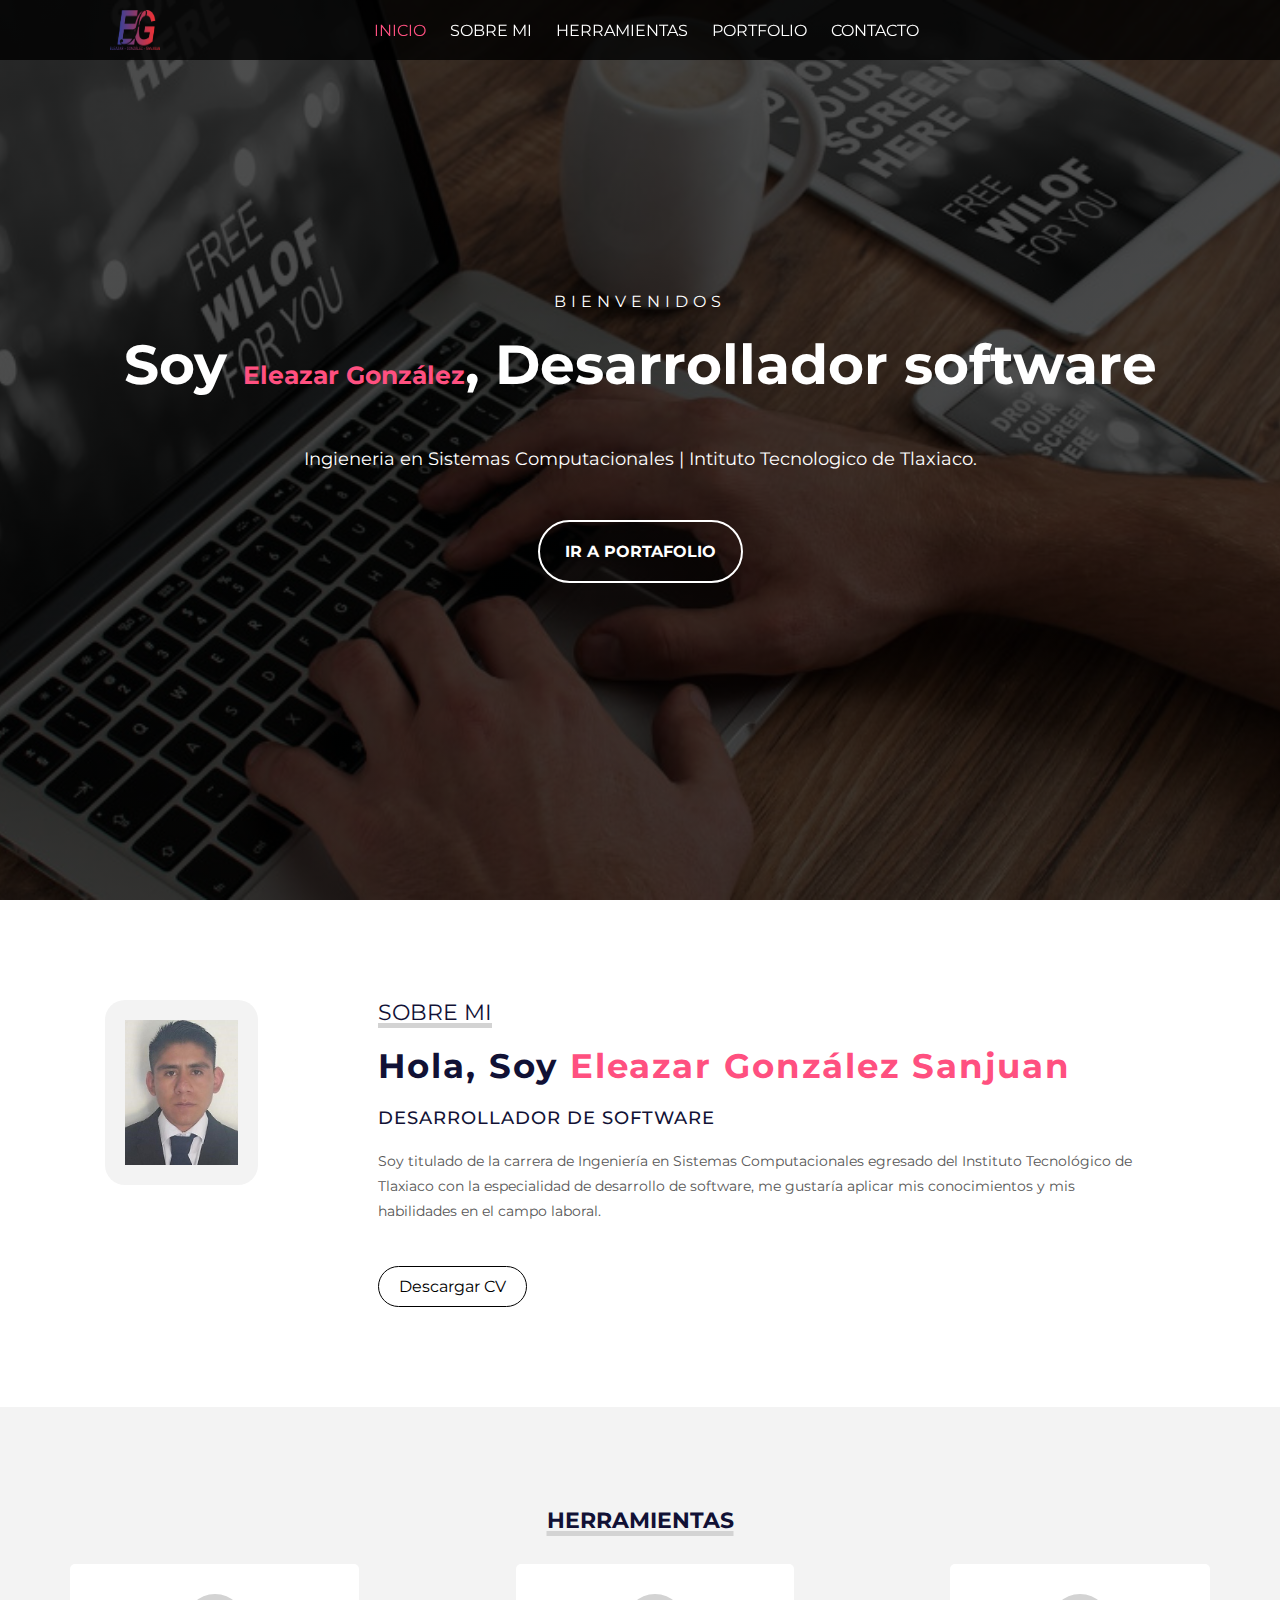
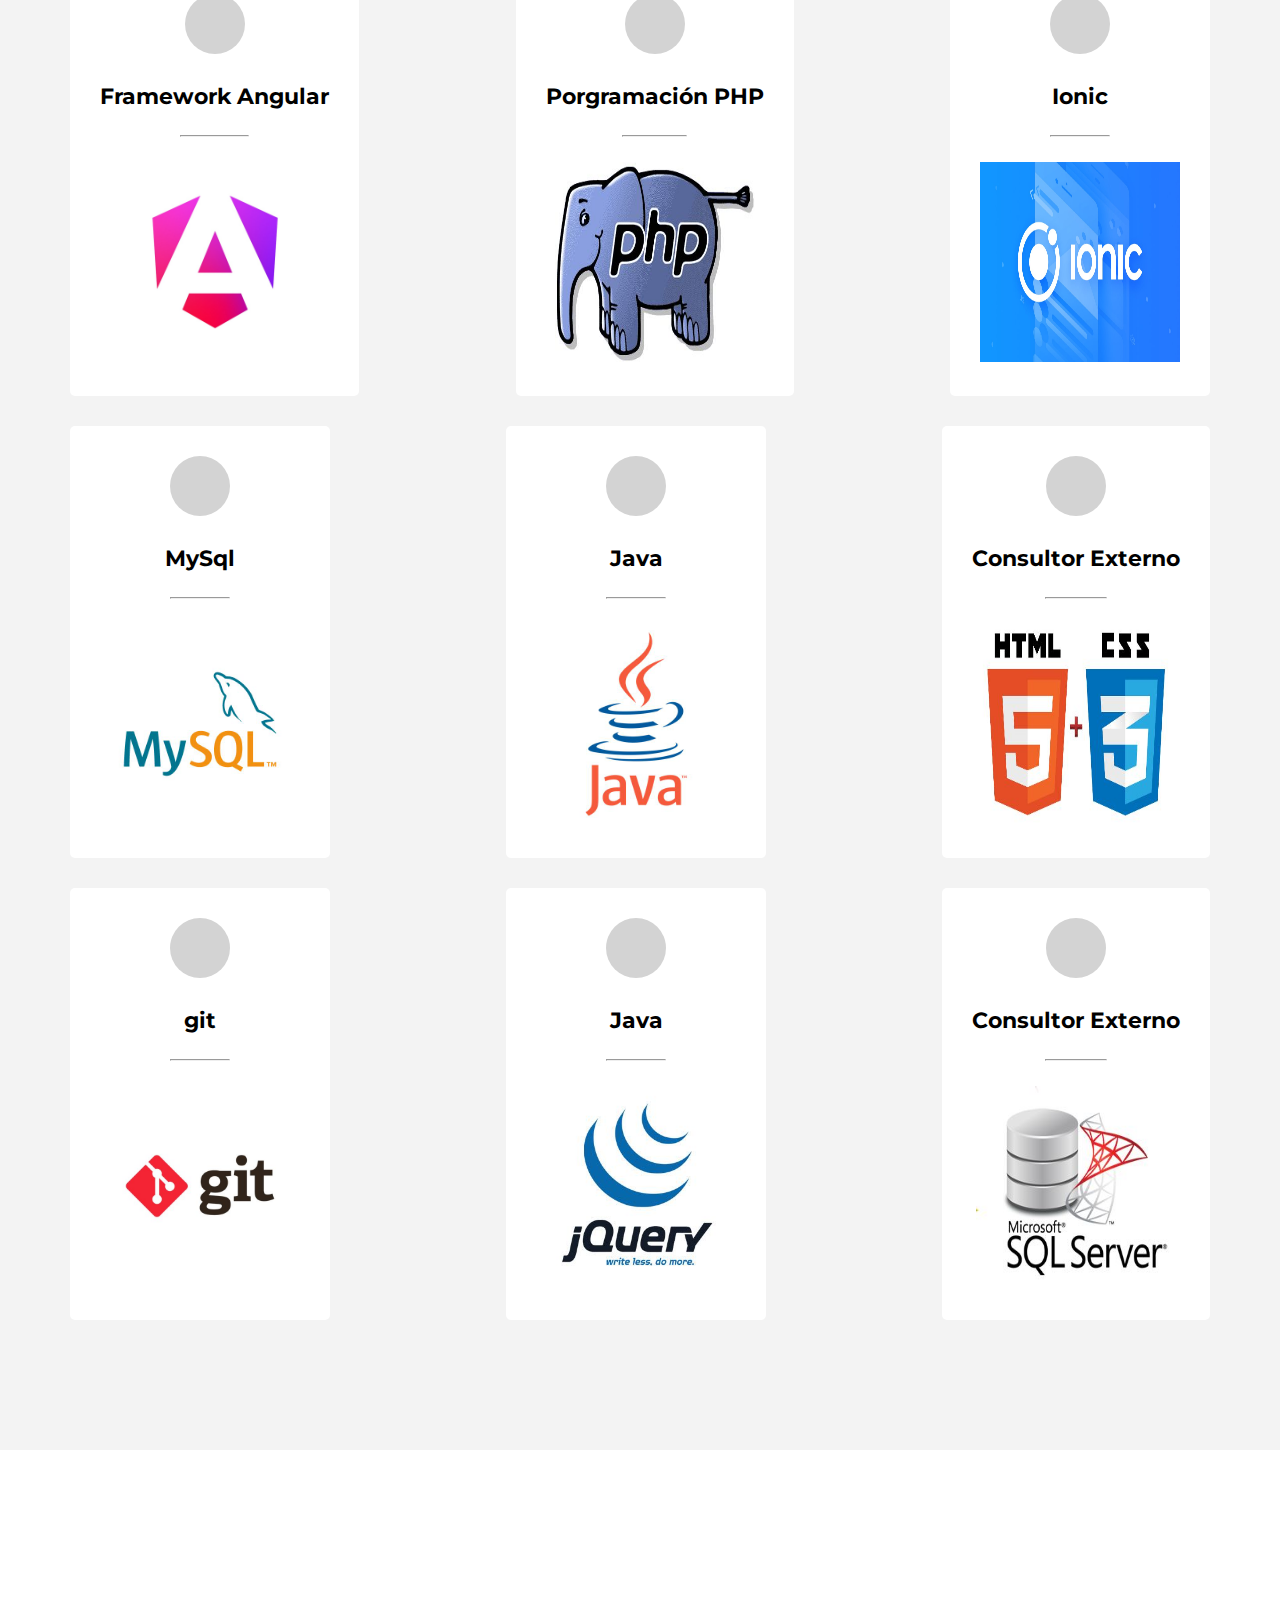
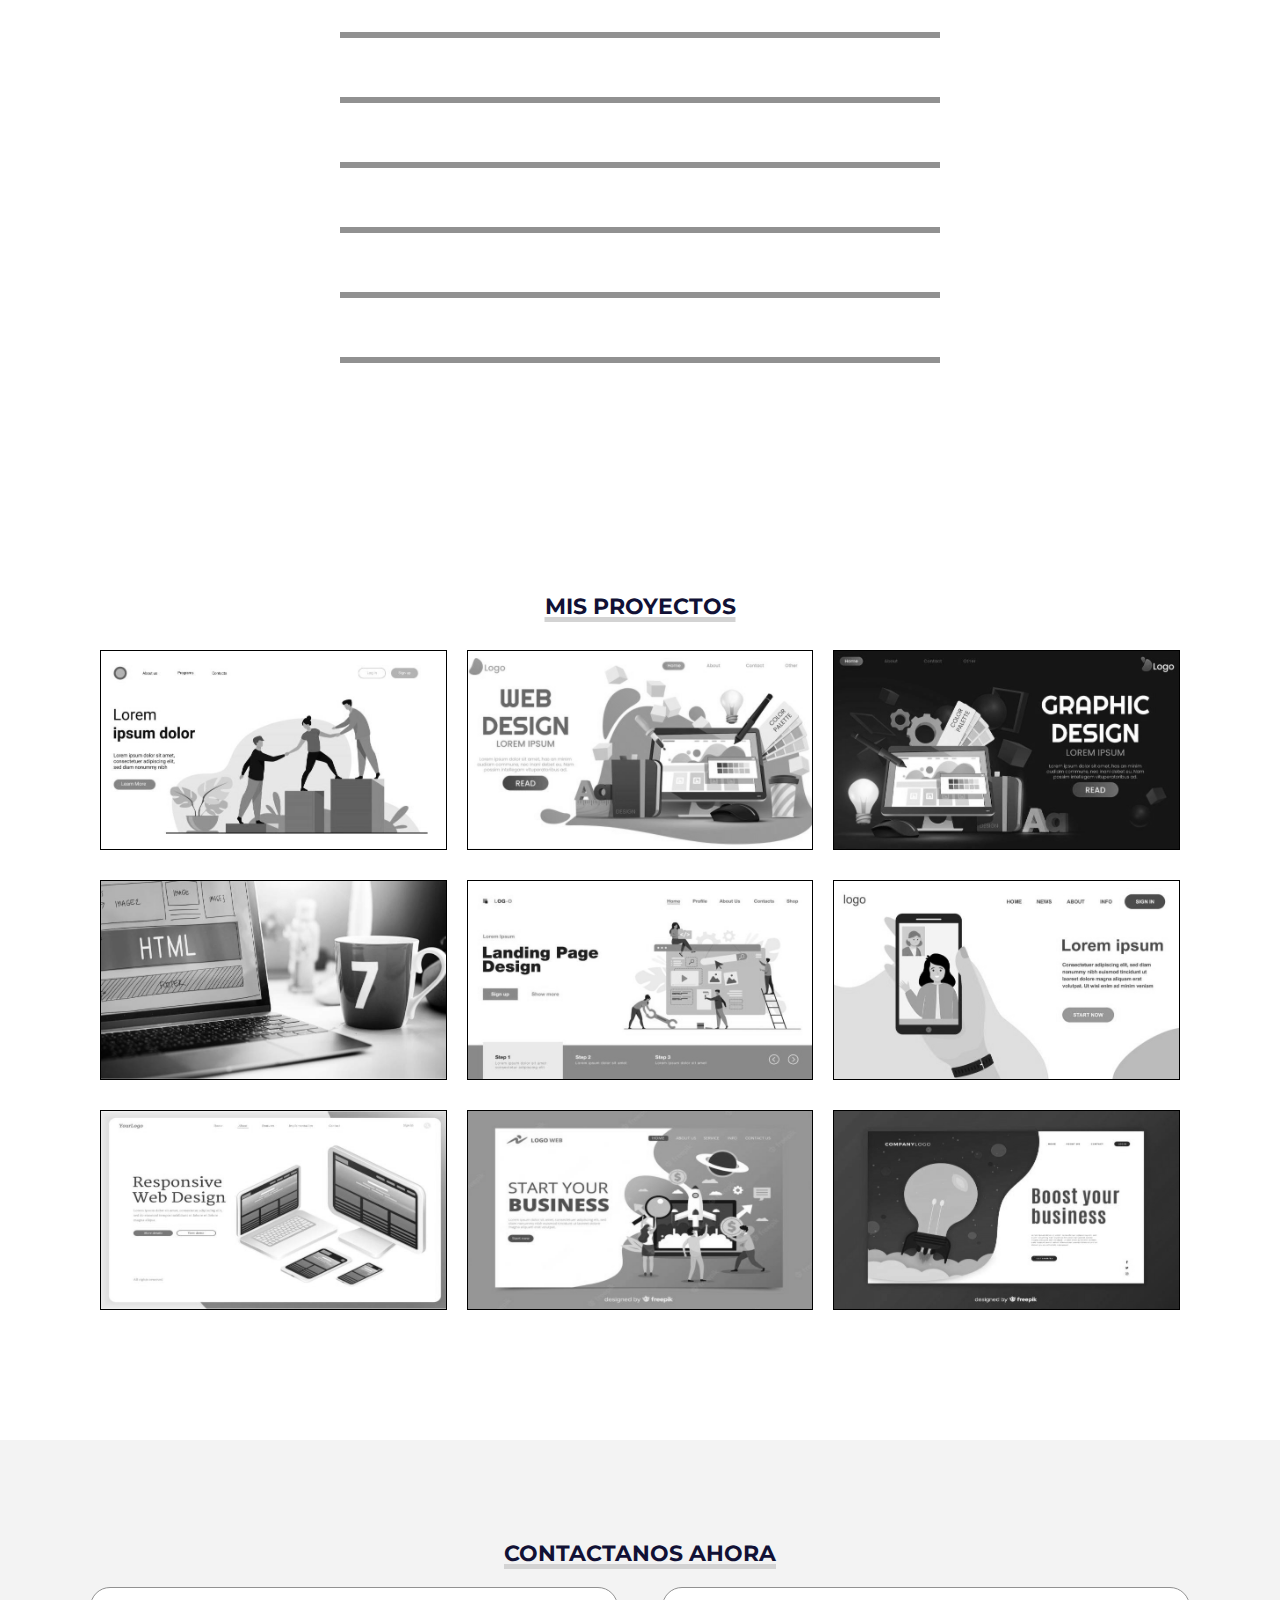
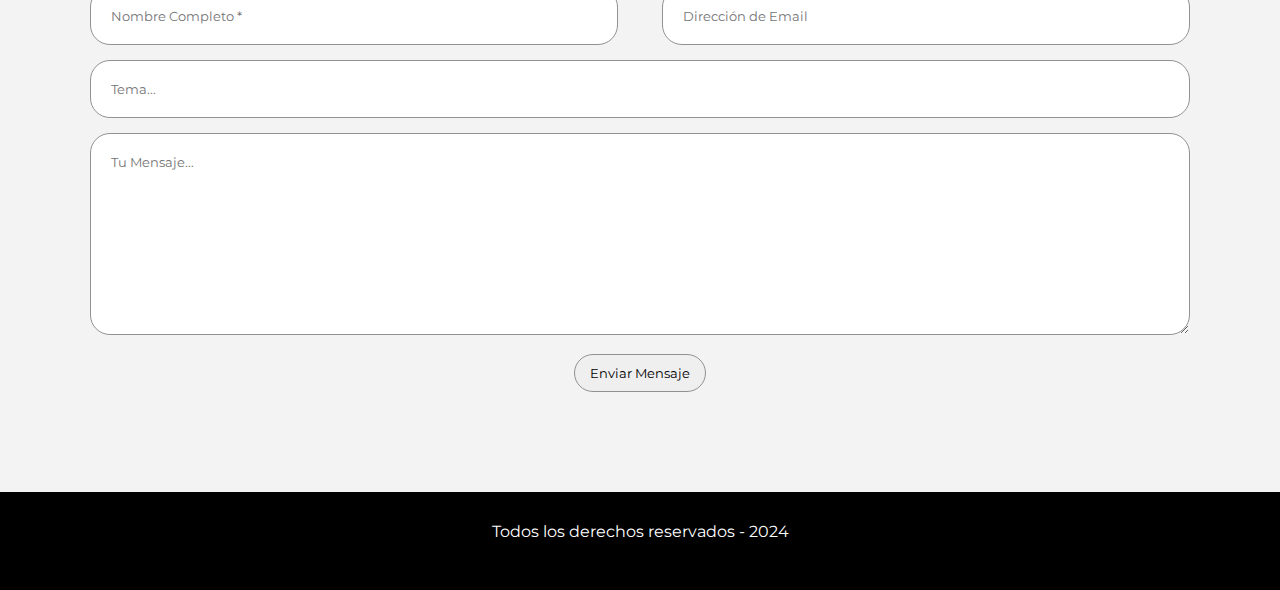
<file: index.html>
<!DOCTYPE html>
<html lang="es">

<head>
    <meta charset="UTF-8">
    <meta http-equiv="X-UA-Compatible" content="IE=edge">
    <meta name="viewport" content="width=device-width, initial-scale=1.0 user-scalable=no">
    <link rel="stylesheet" href="https://cdnjs.cloudflare.com/ajax/libs/font-awesome/6.1.1/css/all.min.css" integrity="sha512-KfkfwYDsLkIlwQp6LFnl8zNdLGxu9YAA1QvwINks4PhcElQSvqcyVLLD9aMhXd13uQjoXtEKNosOWaZqXgel0g==" crossorigin="anonymous" referrerpolicy="no-referrer"
    />
    <link rel="stylesheet" href="estilo.css">
    <link rel="icon" href="logo.png" />
    <title>Eleazar Gonzalez</title>
</head>

<body>
    <!-- SECCION I N I C I O -->
    <section id="inicio">
        <div class="contenido">
            <header>
                <div class="contenido-header">
                       <!-- <h1>/LP/</h1> -->
                    <img src="logo.png" width="50px" height="40px" alt="logo">
                    <nav id="nav" class="">
                        <ul id="links">
                            <li><a href="#inicio" class="seleccionado" onclick="seleccionar(this)">INICIO</a></li>
                            <li><a href="#sobremi" onclick="seleccionar(this)">SOBRE MI</a></li>
                            <li><a href="#servicios" onclick="seleccionar(this)">HERRAMIENTAS</a></li>
                            <li><a href="#portfolio" onclick="seleccionar(this)">PORTFOLIO</a></li>
                            <li><a href="#contacto" onclick="seleccionar(this)">CONTACTO</a></li>
                        </ul>
                    </nav>

                    <!-- Icono del menu responsive -->
                    <div id="icono-nav" onclick="responsiveMenu()">
                        <i class="fa-solid fa-bars"></i>
                    </div>


                    <div class="redes">
                        <a href="#"><i class="fa-brands fa-youtube"></i></a>
                        <a href="https://www.facebook.com/profile.php?id=61566914165520"><i class="fa-brands fa-facebook"></i></a>
                        <a href="#"><i class="fa-brands fa-instagram-square"></i></a>
                    </div>
                </div>
            </header>
            <div class="presentacion">
                <p class="bienvenida">Bienvenidos</p>
                <h2>Soy <span>Eleazar González</span>, Desarrollador software</h2>
                <p class="descripcion">Ingieneria en Sistemas Computacionales | Intituto Tecnologico de Tlaxiaco. </p>
                <a href="#portfolio">Ir a Portafolio</a>
            </div>
        </div>
    </section>

    <!-- SECCION S O B R E M I -->
    <section id="sobremi">
        <div class="contenedor-foto">
            <img src="Imagen1.jpg" alt="">
        </div>
        <div class="sobremi">
            <p class="titulo-seccion">Sobre Mi</p>
            <h2>Hola, Soy <span>Eleazar González Sanjuan</span> </h2>
            <h3>Desarrollador de software</h3>
            <p class="text-justify" >Soy titulado de la carrera de Ingeniería en Sistemas Computacionales egresado del Instituto Tecnológico de Tlaxiaco con la especialidad de desarrollo de software, me gustaría aplicar mis conocimientos y mis habilidades en el campo laboral.
                </p>
                <!--<p>Lorem ipsum dolor sit amet consectetur adipisicing elit. Porro nam a beatae natus.</p>-->
            <a href="#">Descargar CV</a>
        </div>
    </section>

    <!-- SECCION S E R V I C I O S -->
    <section id="servicios">
        <h3 class="titulo-seccion">Herramientas</h3>
        <div class="fila">
            <div class="servicio">
                <span class="icono"> <i class="fa-solid fa-code"></i></span>
                <h4>Framework Angular</h4>
                <hr>
                <img src="channels4_profile.jpg" width="200px" height="200px" alt="">
            </div>
            <div class="servicio">
                <span class="icono"><i class="fa-solid fa-file-code"></i></span>
                <h4>Porgramación PHP</h4>
                <hr>
                <img src="php.jpg"  width="200px" height="200px"   alt="">
            </div>
            <div class="servicio">
                <span class="icono"><i class="fa-solid fa-code"></i></span>
                <h4>Ionic</h4>
                <hr>
                <img src="ionic.jpg" width="200px" height="200px" alt="">
            </div>
        </div>
        <div class="fila">
            <div class="servicio">
                <span class="icono"><i class="fa-solid fa-database"></i></span>
                <h4>MySql</h4>
                <hr>
                <img src="mysql.jpg" width="200px" height="200px" alt="">
            </div>
            <div class="servicio">
                <span class="icono"><i class="fa-solid fa-code"></i></span>
                <h4>Java</h4>
                <hr>
                <img src="java.jpg" width="200px" height="200px" alt="">
            </div>
            <div class="servicio">
                <span class="icono"><i class="fa-solid fa-code"></i></span>
                <h4>Consultor Externo</h4>
                <hr>
                <img src="html-css.jpg" width="200px" height="200px" alt="">
                
            </div>
        </div>
        <div class="fila">
            <div class="servicio">
                <span class="icono"><i class="fa-solid fa-database"></i></span>
                <h4>git</h4>
                <hr>
                <img src="git.jpg" width="200px" height="200px" alt="">
            </div>
            <div class="servicio">
                <span class="icono"><i class="fa-solid fa-code"></i></span>
                <h4>Java</h4>
                <hr>
                <img src="jquery.jpg" width="200px" height="200px" alt="">
            </div>
            <div class="servicio">
                <span class="icono"><i class="fa-solid fa-database"></i></span>
                <h4>Consultor Externo</h4>
                <hr>
                <img src="sqlserver.jpg" width="200px" height="200px" alt="">
                
            </div>
        </div>
    </section>

    <!-- SECCION H A B I L I D A D E S -->
    <div class="contenedor-skills" id="skills">
        <h3>HABILIDADES </h3>
        <div class="skill">
            <div class="info">
                <p> <span class="lista"> </span>Html & Css</p>
                <span class="porcentaje">95%</span>
            </div>

            <div class="barra">
                <div class="" id="html"></div>
            </div>
        </div>
        <div class="skill">
            <div class="info">
                <p> <span class="lista"> </span>Javascript</p>
                <span class="porcentaje">90%</span>
            </div>

            <div class="barra">
                <div class="" id="js"></div>
            </div>
        </div>
        <div class="skill">
            <div class="info">
                <p> <span class="lista"> </span>Bases de Datos</p>
                <span class="porcentaje">90%</span>
            </div>

            <div class="barra">
                <div class="" id="bd"></div>
            </div>
        </div>
        <div class="skill">
            <div class="info">
                <p> <span class="lista"> </span>Framework Angular</p>
                <span class="porcentaje">85%</span>
            </div>

            <div class="barra">
                <div class="" id="ps"></div>
            </div>
        </div>
        <div class="skill">
            <div class="info">
                <p> <span class="lista"> </span>Ionic</p>
                <span class="porcentaje">85%</span>
            </div>

            <div class="barra">
                <div class="" id="ps"></div>
            </div>
        </div>
        <div class="skill">
            <div class="info">
                <p> <span class="lista"> </span>C#</p>
                <span class="porcentaje">85%</span>
            </div>

            <div class="barra">
                <div class="" id="ps"></div>
            </div>
        </div>
    </div>

    <!-- SECCION PORTAFOLIO -->
    <section id="portfolio">
        <h3 class="titulo-seccion">Mis Proyectos</h3>
        <div class="fila">
            <div class="proyecto">
                <div class="overlay"></div>
                <img src="proyecto1.jpg" alt="">
                <div class="info">
                    <h4>Descripcion Proyecto</h4>
                    <p>Diseño Web</p>
                </div>
            </div>
            <div class="proyecto">
                <div class="overlay"></div>
                <img src="proyecto2.jpg" alt="">
                <div class="info">
                    <h4>Descripcion Proyecto</h4>
                    <p>Diseño Web</p>
                </div>
            </div>
            <div class="proyecto">
                <div class="overlay"></div>
                <img src="proyecto3.jpg" alt="">
                <div class="info">
                    <h4>Descripcion Proyecto</h4>
                    <p>Diseño Web</p>
                </div>
            </div>
        </div>
        <div class="fila">
            <div class="proyecto">
                <div class="overlay"></div>
                <img src="proyecto4.jpg" alt="">
                <div class="info">
                    <h4>Descripcion Proyecto</h4>
                    <p>Diseño Web</p>
                </div>
            </div>
            <div class="proyecto">
                <div class="overlay"></div>
                <img src="proyecto5.jpg" alt="">
                <div class="info">
                    <h4>Descripcion Proyecto</h4>
                    <p>Diseño Web</p>
                </div>
            </div>
            <div class="proyecto">
                <div class="overlay"></div>
                <img src="proyecto6.jpg" alt="">
                <div class="info">
                    <h4>Descripcion Proyecto</h4>
                    <p>Diseño Web</p>
                </div>
            </div>
        </div>
        <div class="fila">
            <div class="proyecto">
                <div class="overlay"></div>
                <img src="proyecto7.jpg" alt="">
                <div class="info">
                    <h4>Descripcion Proyecto</h4>
                    <p>Diseño Web</p>
                </div>
            </div>
            <div class="proyecto">
                <div class="overlay"></div>
                <img src="proyecto8.jpg" alt="">
                <div class="info">
                    <h4>Descripcion Proyecto</h4>
                    <p>Diseño Web</p>
                </div>
            </div>
            <div class="proyecto">
                <div class="overlay"></div>
                <img src="proyecto9.jpg" alt="">
                <div class="info">
                    <h4>Descripcion Proyecto</h4>
                    <p>Diseño Web</p>
                </div>
            </div>
        </div>
    </section>

    <!-- SECCTION C O N T A C T O -->
    <section id="contacto">
        <h3 class="titulo-seccion">Contactanos ahora</h3>
        <div class="contenedor-form">
            <form action="">
                <div class="fila mitad">
                    <input type="text" placeholder="Nombre Completo *" class="input-mitad">
                    <input type="email" placeholder="Dirección de Email" class="input-mitad">
                </div>
                <div class="fila">
                    <input type="text" placeholder="Tema..." class="input-full">
                </div>
                <div class="fila">
                    <textarea name="" id="" cols="30" rows="10" placeholder="Tu Mensaje..." class="input-full"></textarea>
                </div>

                <input type="submit" value="Enviar Mensaje" class="btn-enviar">
            </form>
        </div>
    </section>

    <!-- SECCION FOOTER -->
    <footer>
        <p>Todos los derechos reservados - 2024</p>
        <div class="redes">
            <a href="#"><i class="fa-brands fa-youtube"></i></a>
            <a href="https://www.facebook.com/profile.php?id=61566914165520"><i class="fa-brands fa-facebook"></i></a>
            <a href="#"><i class="fa-brands fa-instagram-square"></i></a>
        </div>

    </footer>

    <script src="script.js"></script>
</body>

</html>
</file>
<file: estilo.css>
@import url('https://fonts.googleapis.com/css2?family=Montserrat:wght@200;300;400;500;600&display=swap');
        * {
            margin: 0;
            padding: 0;
            box-sizing: border-box;
            font-family: 'Montserrat';
        }
        
        html {
            scroll-behavior: smooth;
        }
        /* *********************/
        /* seccion I N I C I O */
        /* *********************/
        
        #inicio {
            background: linear-gradient( rgba(0, 1, 1, .7), rgba(0, 1, 1, .7)), url("fondo2.jpg");
            background-size: cover;
            background-position: center center;
            height: 100vh;
        }
        
        #inicio .contenido header {
            background-color: rgba(0, 0, 0, .8);
            position: fixed;
            width: 100%;
            z-index: 100;
            top: 0;
        }
        
        #inicio .contenido header .contenido-header {
            max-width: 1100px;
            margin: auto;
            display: flex;
            justify-content: space-between;
            align-items: center;
            padding: 10px 20px;
        }
        
        #inicio .contenido header .contenido-header h1 {
            text-align: center;
            color: #ff5080;
        }
        
        #inicio .contenido header .contenido-header nav ul {
            list-style: none;
            display: flex;
            align-items: center;
        }
        
        #inicio .contenido header .contenido-header nav ul li a {
            text-decoration: none;
            color: #fff;
            margin: 0 12px;
            font-weight: 400;
            transition: .5s;
        }
        
        #inicio .contenido header .contenido-header nav ul li a:hover {
            color: #ff5080;
        }
        
        #inicio .contenido header .contenido-header .redes a {
            text-decoration: none;
            color: #fff;
            display: inline-block;
            margin-left: 10px;
            transition: .5s;
        }
        
        #inicio .contenido header .contenido-header .redes a:hover {
            color: #ff5080;
        }
        
        #inicio .contenido header .contenido-header .seleccionado {
            color: #ff5080;
        }
        
        #inicio .contenido .presentacion {
            max-width: 1100px;
            height: 100vh;
            margin: auto;
            color: #fff;
            display: flex;
            flex-direction: column;
            align-items: center;
            justify-content: center;
        }
        
        #inicio .contenido .presentacion .bienvenida {
            font-size: 16px;
            margin-bottom: 20px;
            text-transform: uppercase;
            letter-spacing: 5px;
        }
        
        #inicio .contenido .presentacion h2 {
            font-size: 55px;
            margin-bottom: 25px;
            text-align: center;
        }
        
        #inicio .contenido .presentacion h2 span {
            font-size: 25px;
            color: #ff5080;
        }
        
        #inicio .contenido .presentacion .descripcion {
            max-width: 700px;
            margin: 25px auto;
            font-size: 18px;
            text-align: center;
        }
        
        #inicio .contenido .presentacion a {
            text-decoration: none;
            display: inline-block;
            margin: 25px;
            padding: 20px 25px;
            border: 2px solid #fff;
            border-radius: 50px;
            color: #fff;
            font-weight: bold;
            text-transform: uppercase;
            transition: .5s;
        }
        
        #inicio .contenido .presentacion a:hover {
            background-color: #ff5080;
        }
        
        #icono-nav {
            color: #fff;
            display: none;
        }
        /* *********************/
        /* seccion S O B R E  M I */
        /* *********************/
        
        #sobremi {
            max-width: 1100px;
            margin: auto;
            padding: 100px 15px;
            color: #111135;
            display: flex;
        }
        
        #sobremi .contenedor-foto {
            max-width: 400px;
            margin-right: 80px;
        }
        
        #sobremi .contenedor-foto img {
            padding: 20px;
            width: 100%;
            border-radius: 20px;
            background-color: #f3f3f3;
        }
        
        #sobremi .sobremi {
            margin: 0 40px;
        }
        
        #sobremi .sobremi .titulo-seccion {
            font-size: 22px;
            text-transform: uppercase;
            color: #111135;
            text-decoration: underline;
            text-decoration-color: #d3d3d3;
            text-decoration-thickness: 5px;
        }
        
        #sobremi .sobremi h2 {
            font-size: 34px;
            font-weight: bold;
            margin: 20px 0;
            letter-spacing: 2px;
        }
        
        #sobremi .sobremi h2 span {
            color: #ff5080;
        }
        
        #sobremi .sobremi h3 {
            font-size: 18px;
            font-weight: 500;
            text-transform: uppercase;
            margin-bottom: 20px;
            letter-spacing: 1px;
        }
        
        #sobremi .sobremi p {
            font-size: 14px;
            line-height: 25px;
            color: #565656;
            margin-bottom: 12px;
        }
        
        #sobremi .sobremi a {
            display: inline-block;
            text-decoration: none;
            color: #000;
            border-radius: 30px;
            border: 1px solid #000;
            padding: 10px 20px;
            margin-top: 30px;
            transition: .5s;
        }
        
        #sobremi .sobremi a:hover {
            background-color: #ff5080;
            color: #fff;
        }
        /* *********************/
        /* seccion S E R V I C I O S */
        /* *********************/
        
        #servicios {
            padding: 100px 15px;
            text-align: center;
            background-color: #f3f3f3;
        }
        
        #servicios .titulo-seccion {
            text-align: center;
            font-size: 22px;
            text-transform: uppercase;
            color: #111135;
            text-decoration: underline;
            text-decoration-color: #d3d3d3;
            text-decoration-thickness: 5px;
        }
        
        #servicios .fila {
            display: flex;
            justify-content: space-between;
            max-width: 1150px;
            margin: 30px auto;
        }
        
        #servicios .fila .servicio {
            max-width: 350px;
            background-color: #fff;
            padding: 30px;
            margin: 0 5px;
            border-radius: 5px;
            transition: .5s;
        }
        
        #servicios .fila .servicio:hover {
            box-shadow: 5px 5px 10px #565656, -5px -5px 10px #8a8a8a;
        }
        
        #servicios .fila .servicio .icono {
            display: inline-block;
            width: 60px;
            height: 60px;
            border-radius: 50%;
            background-color: #d3d3d3;
            padding: 20px;
            margin-bottom: 25px;
        }
        
        #servicios .fila .servicio h4 {
            font-size: 22px;
            margin-bottom: 25px;
        }
        
        #servicios .fila .servicio hr {
            width: 30%;
            margin: auto;
            color: #000;
            margin-bottom: 25px;
        }
        
        #servicios .fila .servicio ul {
            list-style: none;
            display: flex;
            justify-content: space-around;
            margin-bottom: 10px;
        }
        
        #servicios .fila .servicio p {
            font-size: 14px;
            line-height: 22px;
        }
        /* *********************/
        /* seccion S K I L L S */
        /* *********************/
        
        .contenedor-skills {
            background: linear-gradient( #eb5a5acc, rgba(33, 16, 16, 0.8)), url("fondo-skills.jpg");
            background-attachment: fixed;
            background-repeat: no-repeat;
            background-size: cover;
            color: #fff;
            background-position: center center;
            padding: 100px 0;
            text-align: center;
        }
        
        .contenedor-skills .skill {
            max-width: 600px;
            margin: 30px auto;
        }
        
        .contenedor-skills .skill .info {
            display: flex;
            justify-content: space-between;
        }
        
        .contenedor-skills .skill .lista {
            display: inline-block;
            margin-right: 20px;
            height: 10px;
            width: 10px;
            background-color: #fff;
        }
        
        .contenedor-skills .skill .barra {
            background-color: #919191;
            width: 100%;
            height: 6px;
            margin: 10px 0px;
        }
        
        .contenedor-skills .skill .barra .barra-progreso1 {
            background-color: #fff;
            width: 95%;
            height: 6px;
            animation: progreso1 2s forwards;
        }
        
        .contenedor-skills .skill .barra .barra-progreso2 {
            background-color: #fff;
            width: 90%;
            height: 6px;
            animation: progreso2 2s forwards;
        }
        
        .contenedor-skills .skill .barra .barra-progreso3 {
            background-color: #fff;
            width: 90%;
            height: 6px;
            animation: progreso3 2s forwards;
        }
        
        .contenedor-skills .skill .barra .barra-progreso4 {
            background-color: #fff;
            width: 85%;
            height: 6px;
            animation: progreso4 2s forwards;
        }
        
        @keyframes progreso1 {
            0% {
                width: 0;
            }
            100% {
                width: 95%;
            }
        }
        
        @keyframes progreso2 {
            0% {
                width: 0;
            }
            100% {
                width: 90%;
            }
        }
        
        @keyframes progreso3 {
            0% {
                width: 0;
            }
            100% {
                width: 90%;
            }
        }
        
        @keyframes progreso4 {
            0% {
                width: 0;
            }
            100% {
                width: 85%;
            }
        }
        /* *********************/
        /* seccion P O R T F O L I O */
        /* *********************/
        
        #portfolio {
            max-width: 1100px;
            padding: 100px 0;
            margin: auto;
        }
        
        #portfolio .titulo-seccion {
            text-align: center;
            font-size: 22px;
            text-transform: uppercase;
            color: #111135;
            text-decoration: underline;
            text-decoration-color: #d3d3d3;
            text-decoration-thickness: 5px;
        }
        
        #portfolio .fila {
            display: flex;
            justify-content: space-between;
            margin: 30px 0;
        }
        
        #portfolio .fila .proyecto {
            max-width: 450px;
            border: 1px solid #000;
            margin: 0 10px;
            position: relative;
            overflow: hidden;
        }
        
        #portfolio .fila .proyecto img {
            width: 100%;
            height: 100%;
            ;
            filter: grayscale(1);
            object-fit: cover;
            transition: .5s;
        }
        
        #portfolio .fila .proyecto:hover img {
            filter: grayscale(0);
        }
        
        #portfolio .fila .proyecto .info {
            position: absolute;
            left: 0px;
            background-color: rgba(0, 0, 0, 0.8);
            color: #ff5080;
            width: 100%;
            padding: 10px;
            opacity: 0;
            bottom: -40px;
            transition: .5s;
        }
        
        #portfolio .fila .proyecto:hover .info {
            opacity: 1;
            bottom: 0;
        }
        /* *********************/
        /* seccion C O N T A C T O */
        /* *********************/
        
        #contacto {
            padding: 100px 15px;
            background-color: #f3f3f3;
        }
        
        #contacto .titulo-seccion {
            margin-bottom: 20px;
        }
        
        #contacto .contenedor-form {
            max-width: 1100px;
            margin: auto;
        }
        
        #contacto .contenedor-form .fila {
            margin-bottom: 15px;
        }
        
        #contacto .contenedor-form .mitad {
            display: flex;
            justify-content: space-between;
        }
        
        #contacto .contenedor-form input,
        #contacto .contenedor-form textarea {
            padding: 20px;
            border-radius: 20px;
            border: none;
            border: 1px solid #919191;
        }
        
        #contacto .contenedor-form .mitad input {
            width: 48%;
        }
        
        #contacto .contenedor-form .input-full {
            width: 100%;
        }
        
        #contacto .titulo-seccion {
            text-align: center;
            font-size: 22px;
            text-transform: uppercase;
            color: #111135;
            text-decoration: underline;
            text-decoration-color: #d3d3d3;
            text-decoration-thickness: 5px;
        }
        
        #contacto .btn-enviar {
            display: block;
            margin: auto;
            cursor: pointer;
            transition: .5s;
            padding: 10px 15px !important;
        }
        
        #contacto .btn-enviar:hover {
            background-color: #ff5080;
            color: #fff;
        }
        /* *********************/
        /* seccion F O O T E R */
        /* *********************/
        
        footer {
            background-color: #000;
            color: #fff;
            text-align: center;
            padding: 30px 0;
        }
        
        footer a {
            text-decoration: none;
            color: #fff;
            display: inline-block;
            margin: 5px;
            font-size: 26px;
        }
        /* *********************/
        /* seccion R E S P O N S I V E */
        /* *********************/
        
        @media screen and (max-width: 800px) {
            .redes {
                display: none;
            }
            nav {
                display: none;
            }
            nav.responsive {
                display: block;
                background-color: rgba(0, 0, 0, .8);
                width: 100%;
                position: absolute;
                top: 48px;
                left: 0;
                padding: 10px 0;
            }
            nav.responsive ul {
                display: block !important;
                text-align: center;
            }
            nav.responsive ul li {
                margin: 5px 0;
            }
            #icono-nav {
                display: block;
            }
            #inicio .contenido .presentacion h2 {
                font-size: 40px;
            }
            /* seccion SOBRE MI */
            #sobremi {
                padding: 50px 0;
                display: block;
            }
            #sobremi .contenedor-foto {
                max-width: 200px;
                margin: auto;
            }
            #sobremi .contenedor-foto img {
                padding: 8px;
            }
            #sobremi .sobremi .titulo-seccion {
                text-align: center;
            }
            #sobremi .sobremi h2 {
                font-size: 25px;
                text-align: center;
            }
            /* seccion MIS SERVICIOS */
            #servicios {
                padding: 50px 15px;
            }
            #servicios .fila {
                display: block;
            }
            #servicios .fila .servicio {
                margin: 10px auto;
            }
            /* seccion HABLIDADES MI */
            .contenedor-skills {
                padding: 50px 20px;
            }
            /* seccion PORTFOLIO */
            #portfolio {
                padding: 50px 0;
            }
            #portfolio .fila {
                display: block;
            }
            #portfolio .fila .proyecto {
                margin: 10px auto;
            }
            /* seccion CONTACTO */
            #contacto {
                padding: 50px 15px;
            }
            #contacto .contenedor-form .mitad {
                margin-bottom: 15px;
                display: block;
            }
            #contacto .contenedor-form .mitad input {
                width: 100%;
                margin-bottom: 15px;
            }
        }
</file>
